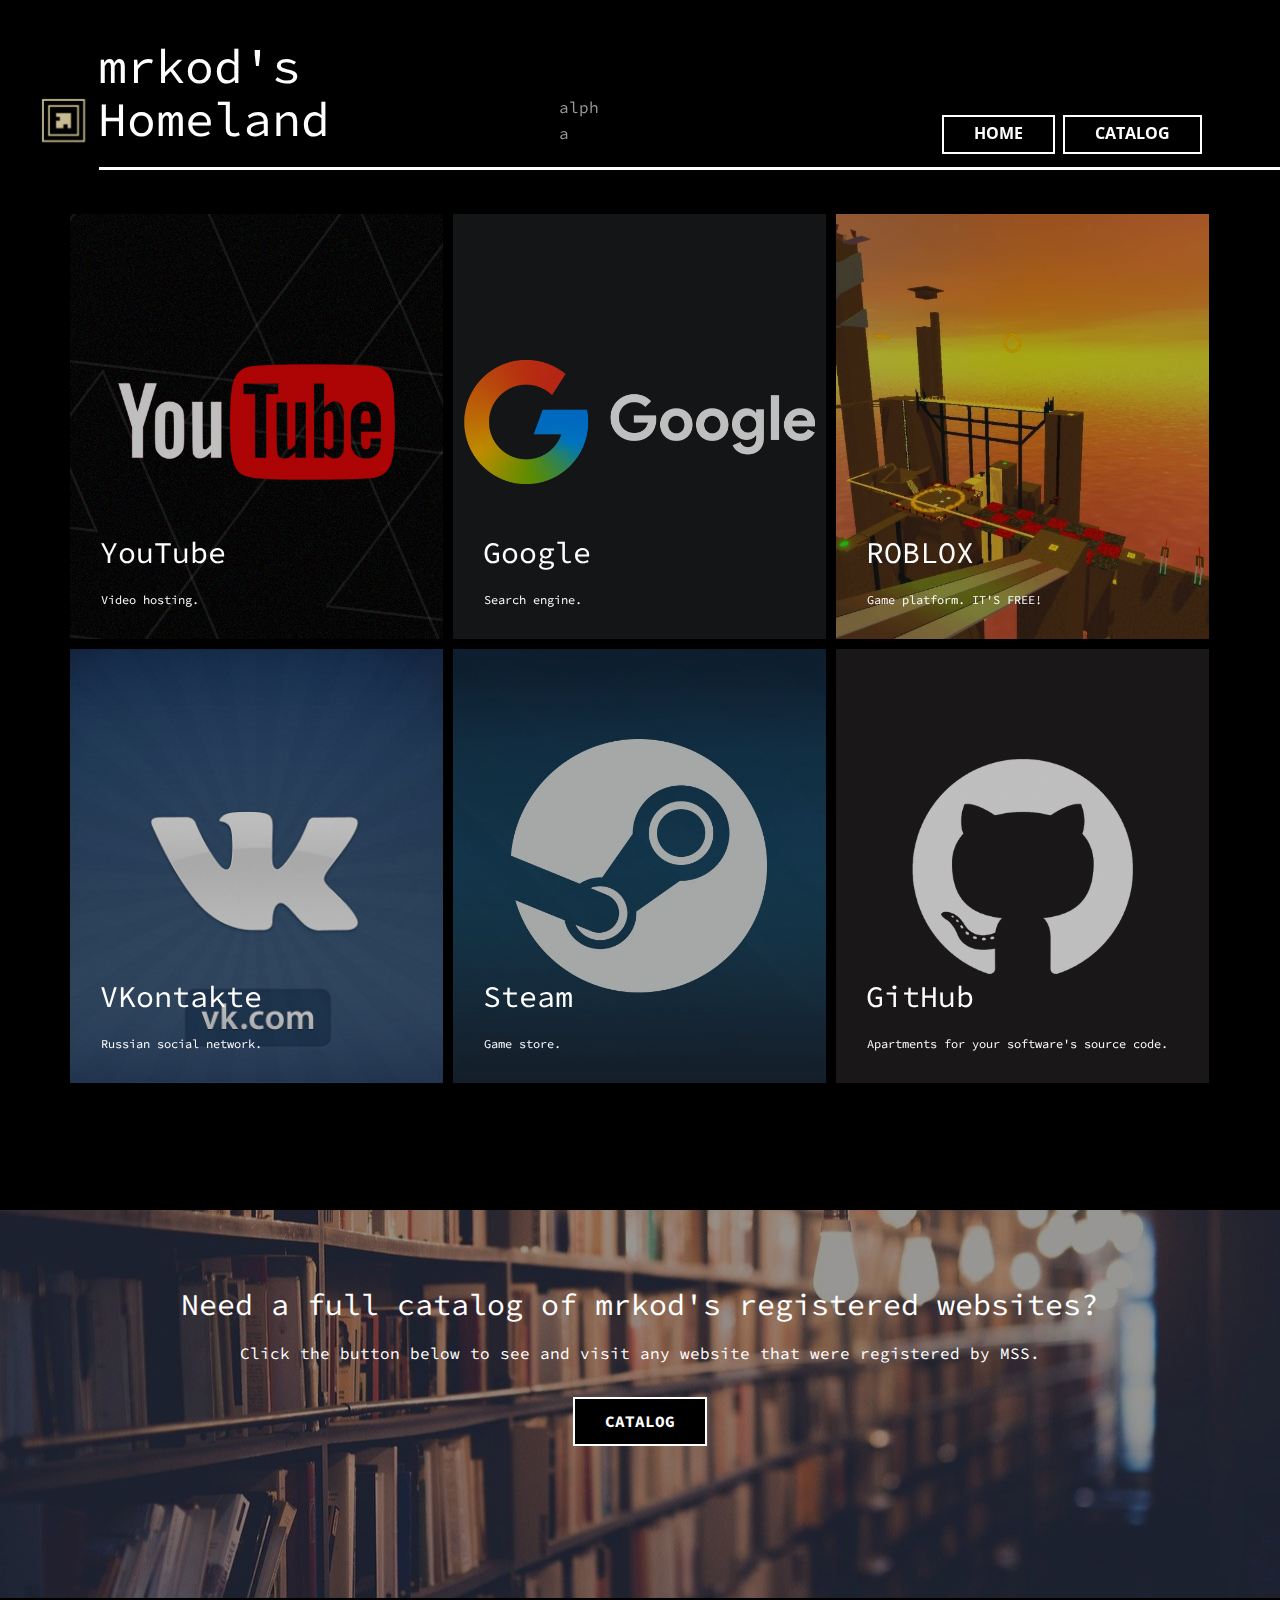
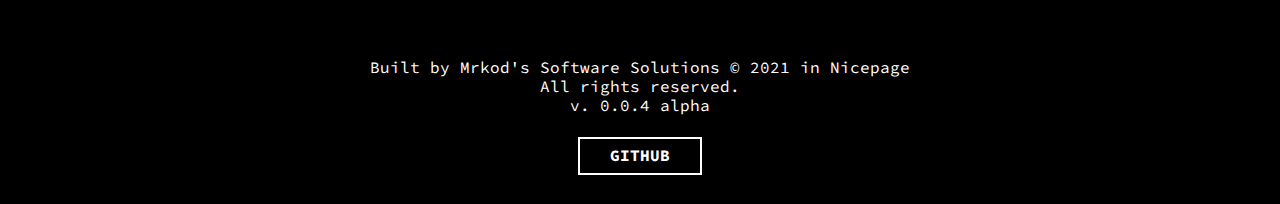
<file: index.html>
﻿<!DOCTYPE html>
<html style="font-size: 16px;" lang="en">
  <head>
    <meta name="viewport" content="width=device-width, initial-scale=1.0">
    <meta charset="utf-8">
    <meta name="keywords" content="mrkod's Homeland, mrkod's most used, Need a full catalog of mrkod's registered websites?">
    <meta name="description" content="">
    <meta name="page_type" content="np-template-header-footer-from-plugin">
    <title>Home</title>
    <link rel="stylesheet" href="nicepage.css" media="screen">
<link rel="stylesheet" href="Home.css" media="screen">
    <script class="u-script" type="text/javascript" src="jquery.js" defer=""></script>
    <script class="u-script" type="text/javascript" src="nicepage.js" defer=""></script>
    <meta name="generator" content="Nicepage 3.7.1, nicepage.com">
    <link id="u-theme-google-font" rel="stylesheet" href="https://fonts.googleapis.com/css?family=Roboto:100,100i,300,300i,400,400i,500,500i,700,700i,900,900i|Open+Sans:300,300i,400,400i,600,600i,700,700i,800,800i">
    <link id="u-page-google-font" rel="stylesheet" href="https://fonts.googleapis.com/css?family=Source+Code+Pro:200,200i,300,300i,400,400i,500,500i,600,600i,700,700i,900,900i">
    <script>
        console.log('Hello World!');
    </script>
    
    
    <script type="application/ld+json">{
		"@context": "http://schema.org",
		"@type": "Organization",
		"name": "Homeland",
		"url": "index.html"
}</script>
    <meta property="og:title" content="Home">
    <meta property="og:type" content="website">
    <meta name="theme-color" content="#478ac9">
    <link rel="canonical" href="index.html">
    <meta property="og:url" content="index.html">
  </head>
  <body data-home-page="Home.html" data-home-page-title="Home" class="u-black u-body u-overlap u-overlap-contrast"><header class="u-black u-clearfix u-header u-header" id="sec-d549"><div class="u-clearfix u-sheet u-sheet-1">
      <script>
        console.log('Hello World!');
    </script>
        <h1 class="u-custom-font u-text u-text-1" data-animation-name="fadeIn" data-animation-duration="1000" data-animation-delay="1000" data-animation-direction="Up">
          <a class="u-active-none u-border-none u-btn u-button-link u-button-style u-hidden-xs u-hover-none u-none u-text-white u-btn-1" href="Home.html" data-page-id="243104971" data-animation-name="fadeIn" data-animation-duration="1000" data-animation-delay="0">mrkod's Homeland</a>
        </h1>
        <img src="images/A_4QxhiEzZc.jpg" alt="" class="u-image u-image-default u-preserve-proportions u-image-1" data-image-width="643" data-image-height="643" data-animation-name="zoomIn" data-animation-duration="1000" data-animation-delay="0" data-animation-direction="" data-href="Home.html" data-page-id="243104971">
        <p class="u-custom-font u-text u-text-grey-40 u-text-2" data-animation-name="fadeIn" data-animation-duration="1000" data-animation-delay="2750" data-animation-direction="Down">alpha</p>
        <div class="u-border-3 u-border-white u-line u-line-horizontal u-line-1" data-animation-name="slideIn" data-animation-duration="1500" data-animation-delay="250" data-animation-direction="Right"></div>
        <a href="Catalog.html" data-page-id="74045300" class="u-border-2 u-border-hover-white u-border-white u-btn u-button-style u-custom-font u-hover-white u-none u-text-hover-black u-text-white u-btn-2" data-animation-name="fadeIn" data-animation-duration="1000" data-animation-delay="2000" data-animation-direction="Up">Catalog</a>
        <a href="Home.html" data-page-id="243104971" class="u-border-2 u-border-hover-white u-border-white u-btn u-button-style u-custom-font u-hover-white u-none u-text-hover-black u-text-white u-btn-3" data-animation-name="fadeIn" data-animation-duration="1000" data-animation-delay="2000" data-animation-direction="Up">Home</a>
      </div></header>
    <section class="u-clearfix u-section-1" id="sec-9895">
      <div class="u-clearfix u-sheet u-sheet-1">
        <div class="u-border-3 u-border-white u-line u-line-horizontal u-line-1" data-animation-name="slideIn" data-animation-duration="1500" data-animation-delay="250" data-animation-direction="Right"></div>
        <h1 class="u-custom-font u-text u-text-1" data-animation-name="fadeIn" data-animation-duration="1000" data-animation-delay="1750" data-animation-direction="Down">mrkod's most used</h1>
        <div class="u-expanded-width u-list u-repeater u-list-1">
          <div class="u-container-style u-effect-hover-zoom u-list-item u-repeater-item u-shading u-list-item-1" data-image-width="1200" data-image-height="700" data-href="https://youtube.com" data-animation-name="zoomIn" data-animation-duration="1000" data-animation-delay="2500" data-animation-direction="">
            <div class="u-background-effect u-expanded">
              <div class="u-background-effect-image u-expanded u-image u-shading u-image-1" data-image-width="1200" data-image-height="700" data-href="https://youtube.com"></div>
            </div>
            <div class="u-container-layout u-similar-container u-valign-bottom u-container-layout-1">
              <h3 class="u-custom-font u-text u-text-2">YouTube</h3>
              <p class="u-custom-font u-text u-text-3">Video hosting.</p>
            </div>
          </div>
          <div class="u-container-style u-effect-hover-zoom u-list-item u-repeater-item u-shading u-list-item-2" data-image-width="1064" data-image-height="798" data-href="https://google.com" data-animation-name="zoomIn" data-animation-duration="1000" data-animation-delay="2500" data-animation-direction="">
            <div class="u-background-effect u-expanded">
              <div class="u-background-effect-image u-expanded u-image u-shading u-image-2" data-image-width="1064" data-image-height="798" data-href="https://google.com"></div>
            </div>
            <div class="u-container-layout u-similar-container u-valign-bottom u-container-layout-2">
              <h3 class="u-custom-font u-text u-text-4">Google</h3>
              <p class="u-custom-font u-text u-text-5">Search engine.</p>
            </div>
          </div>
          <div class="u-container-style u-effect-hover-zoom u-list-item u-repeater-item u-shading u-list-item-3" data-image-width="1327" data-image-height="748" data-href="https://roblox.com" data-animation-name="zoomIn" data-animation-duration="1000" data-animation-delay="2500" data-animation-direction="">
            <div class="u-background-effect u-expanded">
              <div class="u-background-effect-image u-expanded u-image u-shading u-image-3" data-image-width="1327" data-image-height="748" data-href="https://roblox.com"></div>
            </div>
            <div class="u-container-layout u-similar-container u-valign-bottom u-container-layout-3">
              <h3 class="u-custom-font u-text u-text-6">ROBLOX</h3>
              <p class="u-custom-font u-text u-text-7">Game platform. IT'S FREE!</p>
            </div>
          </div>
          <div class="u-container-style u-custom-background u-effect-hover-zoom u-list-item u-repeater-item u-list-item-4" data-image-width="1200" data-image-height="700" data-href="https://vk.com" data-animation-name="zoomIn" data-animation-duration="1000" data-animation-delay="2500" data-animation-direction="">
            <div class="u-background-effect u-expanded">
              <div class="u-background-effect-image u-expanded u-image u-shading u-image-4" data-image-width="1280" data-image-height="900" data-href="https://roblox.com"></div>
            </div>
            <div class="u-container-layout u-similar-container u-valign-bottom u-container-layout-4">
              <h3 class="u-custom-font u-text u-text-8">VKontakte</h3>
              <p class="u-custom-font u-text u-text-9">Russian social network.</p>
            </div>
          </div>
          <div class="u-container-style u-custom-background u-effect-hover-zoom u-list-item u-repeater-item u-list-item-5" data-image-width="1200" data-image-height="700" data-href="https://steampowered.com" data-animation-name="zoomIn" data-animation-duration="1000" data-animation-delay="2500" data-animation-direction="">
            <div class="u-background-effect u-expanded">
              <div class="u-background-effect-image u-expanded u-image u-shading u-image-5" data-image-width="1200" data-image-height="800" data-href="https://roblox.com"></div>
            </div>
            <div class="u-container-layout u-similar-container u-valign-bottom u-container-layout-5">
              <h3 class="u-custom-font u-text u-text-10">Steam</h3>
              <p class="u-custom-font u-text u-text-11">Game store.</p>
            </div>
          </div>
          <div class="u-container-style u-custom-background u-effect-hover-zoom u-list-item u-repeater-item u-list-item-6" data-image-width="1200" data-image-height="700" data-href="https://github.com" data-animation-name="zoomIn" data-animation-duration="1000" data-animation-delay="2500" data-animation-direction="">
            <div class="u-background-effect u-expanded">
              <div class="u-background-effect-image u-expanded u-image u-shading u-image-6" data-image-width="1280" data-image-height="640" data-href="https://roblox.com"></div>
            </div>
            <div class="u-container-layout u-similar-container u-valign-bottom u-container-layout-6">
              <h3 class="u-custom-font u-text u-text-12">GitHub</h3>
              <p class="u-custom-font u-text u-text-13">Apartments for your software's source code.</p>
            </div>
          </div>
        </div>
      </div>
    </section>
    <section class="skrollable u-align-center u-clearfix u-image u-shading u-section-2" src="" data-image-width="1280" data-image-height="1183" id="sec-ae15">
      <div class="u-align-center u-clearfix u-sheet u-sheet-1">
        <h2 class="u-custom-font u-text u-text-1">Need a full catalog of mrkod's registered websites?</h2>
        <p class="u-custom-font u-text u-text-2">Click the button below to see and visit any website that were registered by MSS.</p>
        <a href="Catalog.html" data-page-id="74045300" class="u-active-grey-40 u-black u-border-2 u-border-white u-btn u-button-style u-custom-font u-hover-white u-text-active-black u-text-hover-black u-text-white u-btn-1">Catalog</a>
      </div>
    </section>
    
    
    <footer class="u-align-left u-black u-clearfix u-footer u-footer" id="sec-1e3e"><div class="u-clearfix u-sheet u-sheet-1">
        <h6 class="u-align-center u-custom-font u-text u-text-1">Built by Mrkod's Software Solutions © 2021 in Nicepage<br>All rights reserved.<br>v. 0.0.4 alpha
        </h6>
        <a href="https://github.com/MSS00" class="u-active-grey-40 u-black u-border-2 u-border-active-black u-border-hover-black u-border-white u-btn u-button-style u-custom-font u-hover-white u-text-hover-black u-text-white u-btn-1">github</a>
      </div></footer>
  </body>
</html>
</file>
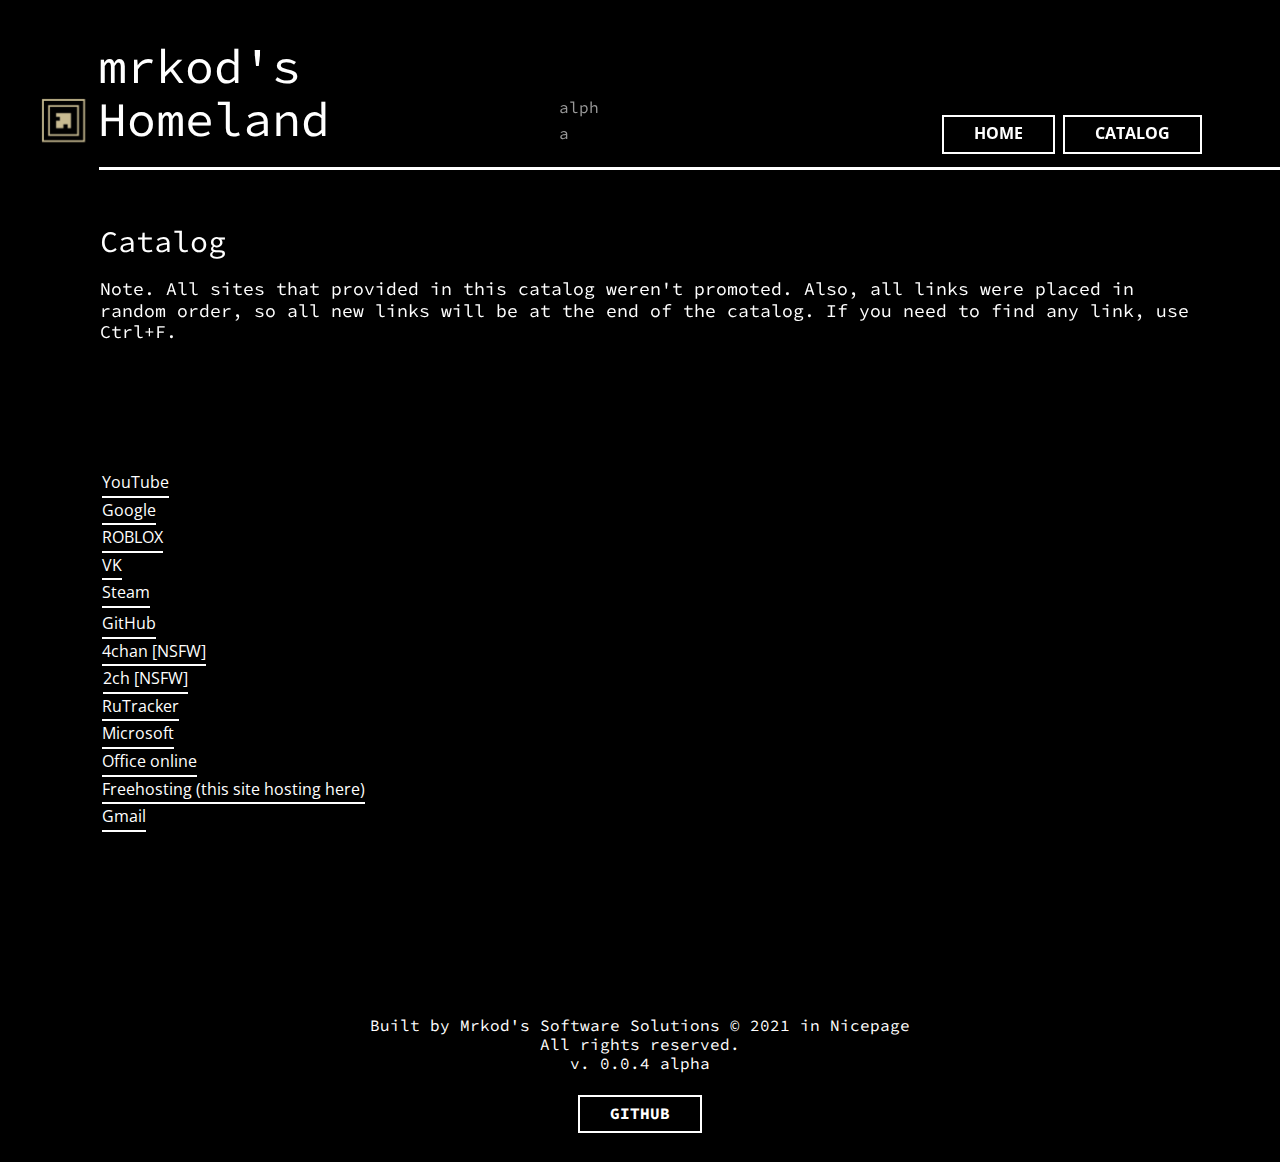
<file: Catalog.html>
﻿<!DOCTYPE html>
<html style="font-size: 16px;" lang="en">
  <head>
    <meta name="viewport" content="width=device-width, initial-scale=1.0">
    <meta charset="utf-8">
    <meta name="keywords" content="mrkod's Homeland">
    <meta name="description" content="">
    <meta name="page_type" content="np-template-header-footer-from-plugin">
    <title>Catalog</title>
    <link rel="stylesheet" href="nicepage.css" media="screen">
<link rel="stylesheet" href="Catalog.css" media="screen">
    <script class="u-script" type="text/javascript" src="jquery.js" defer=""></script>
    <script class="u-script" type="text/javascript" src="nicepage.js" defer=""></script>
    <meta name="generator" content="Nicepage 3.7.1, nicepage.com">
    <link id="u-theme-google-font" rel="stylesheet" href="https://fonts.googleapis.com/css?family=Roboto:100,100i,300,300i,400,400i,500,500i,700,700i,900,900i|Open+Sans:300,300i,400,400i,600,600i,700,700i,800,800i">
    <link id="u-page-google-font" rel="stylesheet" href="https://fonts.googleapis.com/css?family=Source+Code+Pro:200,200i,300,300i,400,400i,500,500i,600,600i,700,700i,900,900i">
    <script>
        console.log('Hello World!');
    </script>
    
    
    <script type="application/ld+json">{
		"@context": "http://schema.org",
		"@type": "Organization",
		"name": "Homeland",
		"url": "index.html"
}</script>
    <meta property="og:title" content="Catalog">
    <meta property="og:type" content="website">
    <meta name="theme-color" content="#478ac9">
    <link rel="canonical" href="index.html">
    <meta property="og:url" content="index.html">
  </head>
  <body class="u-body"><header class="u-black u-clearfix u-header u-header" id="sec-d549"><div class="u-clearfix u-sheet u-sheet-1">
        <h1 class="u-custom-font u-text u-text-1" data-animation-name="fadeIn" data-animation-duration="1000" data-animation-delay="1000" data-animation-direction="Up">
          <a class="u-active-none u-border-none u-btn u-button-link u-button-style u-hidden-xs u-hover-none u-none u-text-white u-btn-1" href="Home.html" data-page-id="243104971" data-animation-name="fadeIn" data-animation-duration="1000" data-animation-delay="0">mrkod's Homeland</a>
        </h1>
        <img src="images/A_4QxhiEzZc.jpg" alt="" class="u-image u-image-default u-preserve-proportions u-image-1" data-image-width="643" data-image-height="643" data-animation-name="zoomIn" data-animation-duration="1000" data-animation-delay="0" data-animation-direction="" data-href="Home.html" data-page-id="243104971">
        <p class="u-custom-font u-text u-text-grey-40 u-text-2" data-animation-name="fadeIn" data-animation-duration="1000" data-animation-delay="2750" data-animation-direction="Down">alpha</p>
        <div class="u-border-3 u-border-white u-line u-line-horizontal u-line-1" data-animation-name="slideIn" data-animation-duration="1500" data-animation-delay="250" data-animation-direction="Right"></div>
        <a href="Catalog.html" data-page-id="74045300" class="u-border-2 u-border-hover-white u-border-white u-btn u-button-style u-custom-font u-hover-white u-none u-text-hover-black u-text-white u-btn-2" data-animation-name="fadeIn" data-animation-duration="1000" data-animation-delay="2000" data-animation-direction="Up">Catalog</a>
        <a href="Home.html" data-page-id="243104971" class="u-border-2 u-border-hover-white u-border-white u-btn u-button-style u-custom-font u-hover-white u-none u-text-hover-black u-text-white u-btn-3" data-animation-name="fadeIn" data-animation-duration="1000" data-animation-delay="2000" data-animation-direction="Up">Home</a>
      </div></header>
    <section class="u-black u-clearfix u-section-1" id="sec-7aa0">
      <div class="u-clearfix u-sheet u-sheet-1">
        <h1 class="u-custom-font u-text u-text-1" data-animation-name="zoomIn" data-animation-duration="1000" data-animation-delay="1500" data-animation-direction="">Catalog</h1>
        <h6 class="u-custom-font u-text u-text-2" data-animation-name="zoomIn" data-animation-duration="1000" data-animation-delay="1750" data-animation-direction="">Note. All sites that provided in this catalog weren't promoted. Also, all links were placed in random order, so all new links will be at the end of the catalog. If you need to find any link, use Ctrl+F.</h6>
      </div>
    </section>
    <section class="u-align-left u-black u-clearfix u-section-2" id="sec-d6d7">
      <div class="u-clearfix u-sheet u-sheet-1">
        <a href="https://youtube.com" class="u-active-none u-border-2 u-border-active-white u-border-hover-grey-40 u-border-white u-btn u-button-style u-hover-none u-none u-text-active-white u-text-body-alt-color u-text-hover-grey-40 u-btn-1">YouTube</a>
        <a href="https://google.com" class="u-active-none u-border-2 u-border-active-white u-border-hover-grey-40 u-border-white u-btn u-button-style u-hover-none u-none u-text-active-white u-text-body-alt-color u-text-hover-grey-40 u-btn-2">Google</a>
        <a href="https://roblox.com" class="u-active-none u-border-2 u-border-active-white u-border-hover-grey-40 u-border-white u-btn u-button-style u-hover-none u-none u-text-active-white u-text-body-alt-color u-text-hover-grey-40 u-btn-3">ROBLOX</a>
        <a href="https://vk.com" class="u-active-none u-border-2 u-border-active-white u-border-hover-grey-40 u-border-white u-btn u-button-style u-hover-none u-none u-text-active-white u-text-body-alt-color u-text-hover-grey-40 u-btn-4">VK</a>
        <a href="https://steampowered.com" class="u-active-none u-border-2 u-border-active-white u-border-hover-grey-40 u-border-white u-btn u-button-style u-hover-none u-none u-text-active-white u-text-body-alt-color u-text-hover-grey-40 u-btn-5">Steam</a>
        <a href="https://github.com" class="u-active-none u-border-2 u-border-active-white u-border-hover-grey-40 u-border-white u-btn u-button-style u-hover-none u-none u-text-active-white u-text-body-alt-color u-text-hover-grey-40 u-btn-6">GitHub</a>
        <a href="https://4chan.org" class="u-active-none u-border-2 u-border-active-white u-border-hover-grey-40 u-border-white u-btn u-button-style u-hover-none u-none u-text-active-white u-text-body-alt-color u-text-hover-grey-40 u-btn-7">4chan [NSFW]</a>
        <a href="https://2ch.hk" class="u-active-none u-border-2 u-border-active-white u-border-hover-grey-40 u-border-white u-btn u-button-style u-hover-none u-none u-text-active-white u-text-body-alt-color u-text-hover-grey-40 u-btn-8">2ch [NSFW]</a>
        <a href="https://rutracker.org" class="u-active-none u-border-2 u-border-active-white u-border-hover-grey-40 u-border-white u-btn u-button-style u-hover-none u-none u-text-active-white u-text-body-alt-color u-text-hover-grey-40 u-btn-9">RuTracker</a>
        <a href="https://microsoft.com" class="u-active-none u-border-2 u-border-active-white u-border-hover-grey-40 u-border-white u-btn u-button-style u-hover-none u-none u-text-active-white u-text-body-alt-color u-text-hover-grey-40 u-btn-10">Microsoft</a>
        <a href="https://office.com" class="u-active-none u-border-2 u-border-active-white u-border-hover-grey-40 u-border-white u-btn u-button-style u-hover-none u-none u-text-active-white u-text-body-alt-color u-text-hover-grey-40 u-btn-11">Office online</a>
        <a href="https://freehosting.io" class="u-active-none u-border-2 u-border-active-white u-border-hover-grey-40 u-border-white u-btn u-button-style u-hover-none u-none u-text-active-white u-text-body-alt-color u-text-hover-grey-40 u-btn-12">Freehosting (this site hosting here)</a>
        <a href="https://gmail.com" class="u-active-none u-border-2 u-border-active-white u-border-hover-grey-40 u-border-white u-btn u-button-style u-hover-none u-none u-text-active-white u-text-body-alt-color u-text-hover-grey-40 u-btn-13">Gmail<br>
        </a>
      </div>
    </section>
    
    
    <footer class="u-align-left u-black u-clearfix u-footer u-footer" id="sec-1e3e"><div class="u-clearfix u-sheet u-sheet-1">
        <h6 class="u-align-center u-custom-font u-text u-text-1">Built by Mrkod's Software Solutions © 2021 in Nicepage<br>All rights reserved.<br>v. 0.0.4 alpha
        </h6>
        <a href="https://github.com/MSS00" class="u-active-grey-40 u-black u-border-2 u-border-active-black u-border-hover-black u-border-white u-btn u-button-style u-custom-font u-hover-white u-text-hover-black u-text-white u-btn-1">github</a>
      </div></footer>
  </body>
</html>
</file>
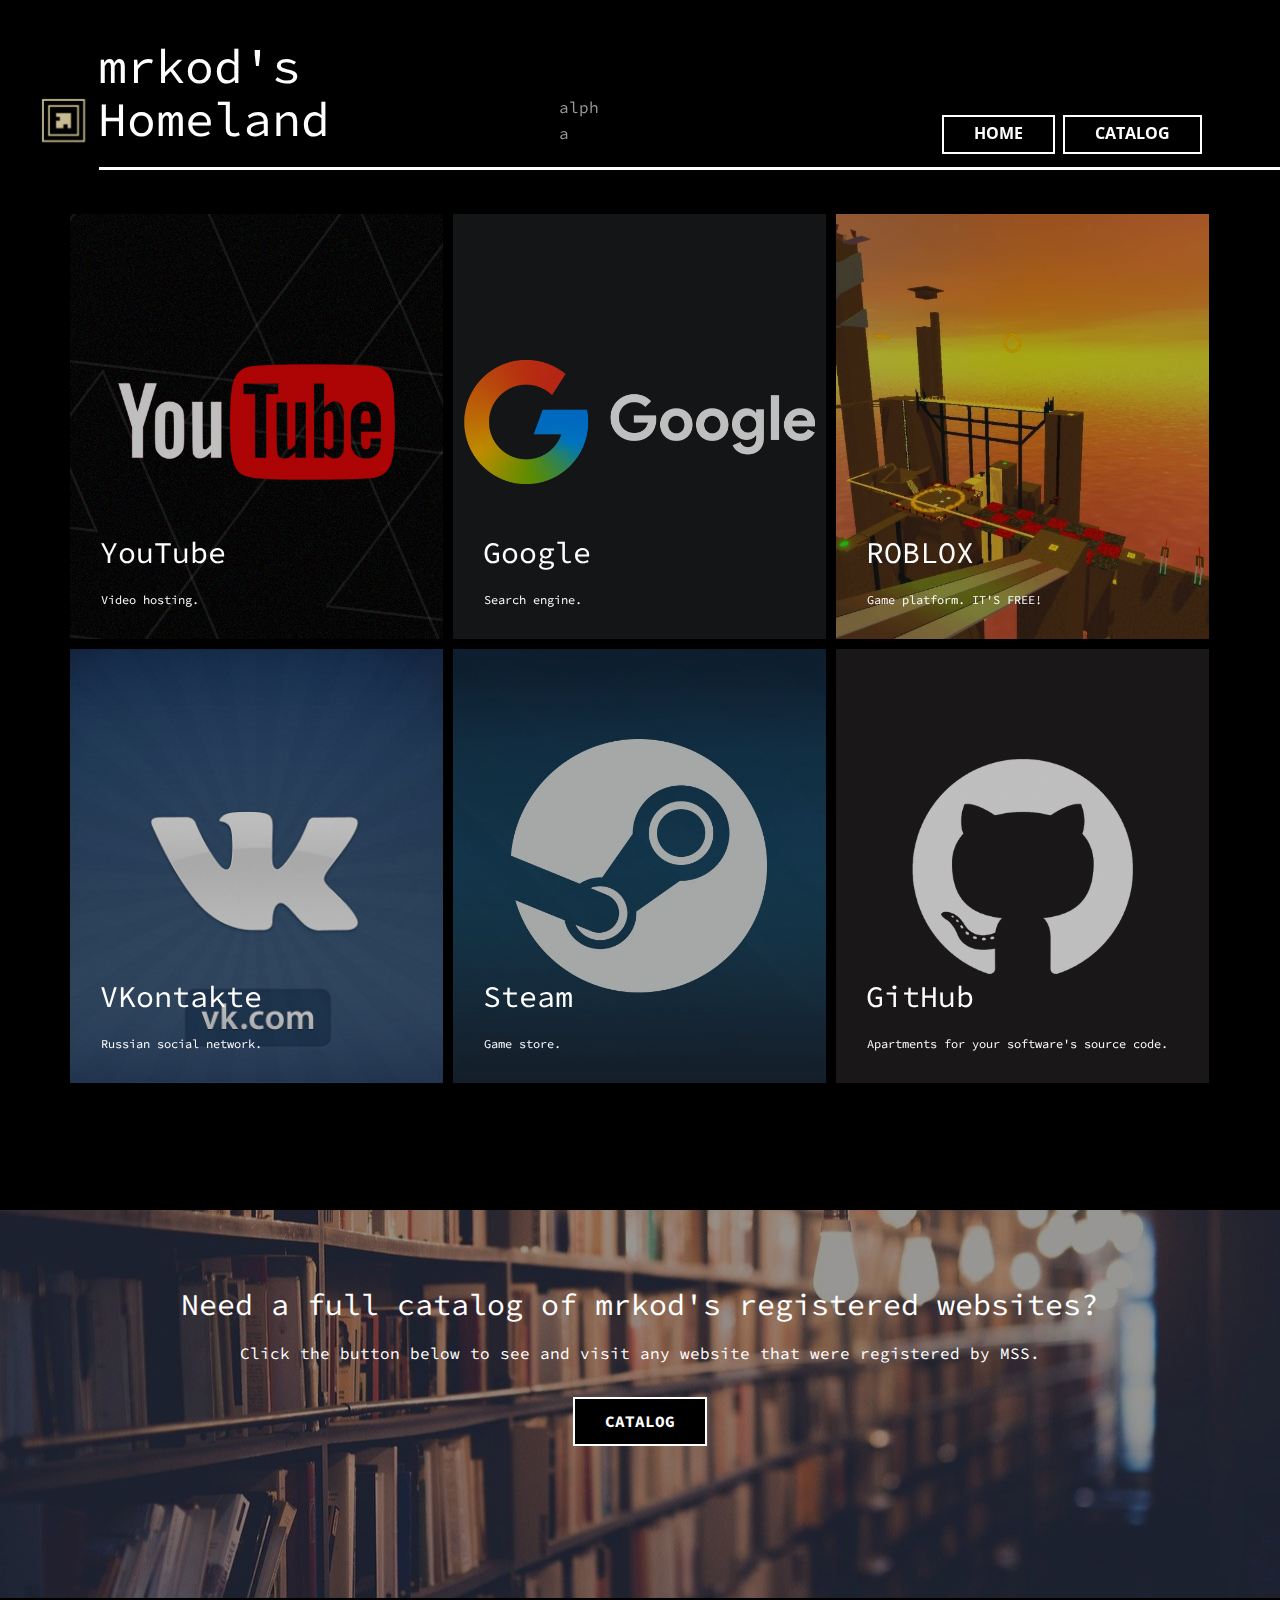
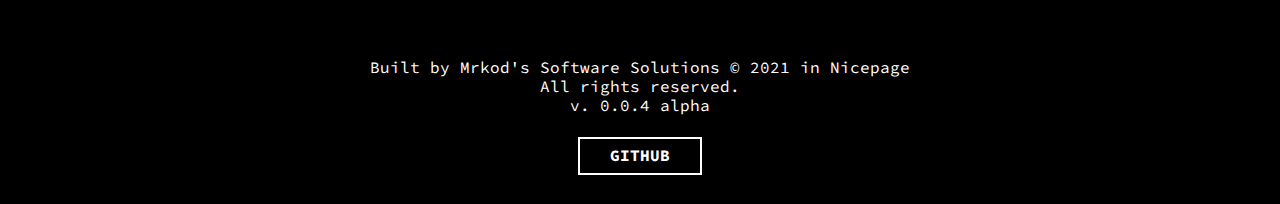
<file: Home.html>
﻿<!DOCTYPE html>
<html style="font-size: 16px;" lang="en">
  <head>
    <meta name="viewport" content="width=device-width, initial-scale=1.0">
    <meta charset="utf-8">
    <meta name="keywords" content="mrkod's Homeland, mrkod's most used, Need a full catalog of mrkod's registered websites?">
    <meta name="description" content="">
    <meta name="page_type" content="np-template-header-footer-from-plugin">
    <title>Home</title>
    <link rel="stylesheet" href="nicepage.css" media="screen">
<link rel="stylesheet" href="Home.css" media="screen">
    <script class="u-script" type="text/javascript" src="jquery.js" defer=""></script>
    <script class="u-script" type="text/javascript" src="nicepage.js" defer=""></script>
    <meta name="generator" content="Nicepage 3.7.1, nicepage.com">
    <link id="u-theme-google-font" rel="stylesheet" href="https://fonts.googleapis.com/css?family=Roboto:100,100i,300,300i,400,400i,500,500i,700,700i,900,900i|Open+Sans:300,300i,400,400i,600,600i,700,700i,800,800i">
    <link id="u-page-google-font" rel="stylesheet" href="https://fonts.googleapis.com/css?family=Source+Code+Pro:200,200i,300,300i,400,400i,500,500i,600,600i,700,700i,900,900i">
    
    
    
    <script type="application/ld+json">{
		"@context": "http://schema.org",
		"@type": "Organization",
		"name": "Homeland",
		"url": "index.html"
}</script>
    <meta property="og:title" content="Home">
    <meta property="og:type" content="website">
    <meta name="theme-color" content="#478ac9">
    <link rel="canonical" href="index.html">
    <meta property="og:url" content="index.html">
  </head>
  <body class="u-black u-body u-overlap u-overlap-contrast"><header class="u-black u-clearfix u-header u-header" id="sec-d549"><div class="u-clearfix u-sheet u-sheet-1">
      <script>
        console.log('Hello World!');
    </script>
        <h1 class="u-custom-font u-text u-text-1" data-animation-name="fadeIn" data-animation-duration="1000" data-animation-delay="1000" data-animation-direction="Up">
          <a class="u-active-none u-border-none u-btn u-button-link u-button-style u-hidden-xs u-hover-none u-none u-text-white u-btn-1" href="Home.html" data-page-id="243104971" data-animation-name="fadeIn" data-animation-duration="1000" data-animation-delay="0">mrkod's Homeland</a>
        </h1>
        <img src="images/A_4QxhiEzZc.jpg" alt="" class="u-image u-image-default u-preserve-proportions u-image-1" data-image-width="643" data-image-height="643" data-animation-name="zoomIn" data-animation-duration="1000" data-animation-delay="0" data-animation-direction="" data-href="Home.html" data-page-id="243104971">
        <p class="u-custom-font u-text u-text-grey-40 u-text-2" data-animation-name="fadeIn" data-animation-duration="1000" data-animation-delay="2750" data-animation-direction="Down">alpha</p>
        <div class="u-border-3 u-border-white u-line u-line-horizontal u-line-1" data-animation-name="slideIn" data-animation-duration="1500" data-animation-delay="250" data-animation-direction="Right"></div>
        <a href="Catalog.html" data-page-id="74045300" class="u-border-2 u-border-hover-white u-border-white u-btn u-button-style u-custom-font u-hover-white u-none u-text-hover-black u-text-white u-btn-2" data-animation-name="fadeIn" data-animation-duration="1000" data-animation-delay="2000" data-animation-direction="Up">Catalog</a>
        <a href="Home.html" data-page-id="243104971" class="u-border-2 u-border-hover-white u-border-white u-btn u-button-style u-custom-font u-hover-white u-none u-text-hover-black u-text-white u-btn-3" data-animation-name="fadeIn" data-animation-duration="1000" data-animation-delay="2000" data-animation-direction="Up">Home</a>
      </div></header>
    <section class="u-clearfix u-section-1" id="sec-9895">
      <div class="u-clearfix u-sheet u-sheet-1">
        <div class="u-border-3 u-border-white u-line u-line-horizontal u-line-1" data-animation-name="slideIn" data-animation-duration="1500" data-animation-delay="250" data-animation-direction="Right"></div>
        <h1 class="u-custom-font u-text u-text-1" data-animation-name="fadeIn" data-animation-duration="1000" data-animation-delay="1750" data-animation-direction="Down">mrkod's most used</h1>
        <div class="u-expanded-width u-list u-repeater u-list-1">
          <div class="u-container-style u-effect-hover-zoom u-list-item u-repeater-item u-shading u-list-item-1" data-image-width="1200" data-image-height="700" data-href="https://youtube.com" data-animation-name="zoomIn" data-animation-duration="1000" data-animation-delay="2500" data-animation-direction="">
            <div class="u-background-effect u-expanded">
              <div class="u-background-effect-image u-expanded u-image u-shading u-image-1" data-image-width="1200" data-image-height="700" data-href="https://youtube.com"></div>
            </div>
            <div class="u-container-layout u-similar-container u-valign-bottom u-container-layout-1">
              <h3 class="u-custom-font u-text u-text-2">YouTube</h3>
              <p class="u-custom-font u-text u-text-3">Video hosting.</p>
            </div>
          </div>
          <div class="u-container-style u-effect-hover-zoom u-list-item u-repeater-item u-shading u-list-item-2" data-image-width="1064" data-image-height="798" data-href="https://google.com" data-animation-name="zoomIn" data-animation-duration="1000" data-animation-delay="2500" data-animation-direction="">
            <div class="u-background-effect u-expanded">
              <div class="u-background-effect-image u-expanded u-image u-shading u-image-2" data-image-width="1064" data-image-height="798" data-href="https://google.com"></div>
            </div>
            <div class="u-container-layout u-similar-container u-valign-bottom u-container-layout-2">
              <h3 class="u-custom-font u-text u-text-4">Google</h3>
              <p class="u-custom-font u-text u-text-5">Search engine.</p>
            </div>
          </div>
          <div class="u-container-style u-effect-hover-zoom u-list-item u-repeater-item u-shading u-list-item-3" data-image-width="1327" data-image-height="748" data-href="https://roblox.com" data-animation-name="zoomIn" data-animation-duration="1000" data-animation-delay="2500" data-animation-direction="">
            <div class="u-background-effect u-expanded">
              <div class="u-background-effect-image u-expanded u-image u-shading u-image-3" data-image-width="1327" data-image-height="748" data-href="https://roblox.com"></div>
            </div>
            <div class="u-container-layout u-similar-container u-valign-bottom u-container-layout-3">
              <h3 class="u-custom-font u-text u-text-6">ROBLOX</h3>
              <p class="u-custom-font u-text u-text-7">Game platform. IT'S FREE!</p>
            </div>
          </div>
          <div class="u-container-style u-custom-background u-effect-hover-zoom u-list-item u-repeater-item u-list-item-4" data-image-width="1200" data-image-height="700" data-href="https://vk.com" data-animation-name="zoomIn" data-animation-duration="1000" data-animation-delay="2500" data-animation-direction="">
            <div class="u-background-effect u-expanded">
              <div class="u-background-effect-image u-expanded u-image u-shading u-image-4" data-image-width="1280" data-image-height="900" data-href="https://roblox.com"></div>
            </div>
            <div class="u-container-layout u-similar-container u-valign-bottom u-container-layout-4">
              <h3 class="u-custom-font u-text u-text-8">VKontakte</h3>
              <p class="u-custom-font u-text u-text-9">Russian social network.</p>
            </div>
          </div>
          <div class="u-container-style u-custom-background u-effect-hover-zoom u-list-item u-repeater-item u-list-item-5" data-image-width="1200" data-image-height="700" data-href="https://steampowered.com" data-animation-name="zoomIn" data-animation-duration="1000" data-animation-delay="2500" data-animation-direction="">
            <div class="u-background-effect u-expanded">
              <div class="u-background-effect-image u-expanded u-image u-shading u-image-5" data-image-width="1200" data-image-height="800" data-href="https://roblox.com"></div>
            </div>
            <div class="u-container-layout u-similar-container u-valign-bottom u-container-layout-5">
              <h3 class="u-custom-font u-text u-text-10">Steam</h3>
              <p class="u-custom-font u-text u-text-11">Game store.</p>
            </div>
          </div>
          <div class="u-container-style u-custom-background u-effect-hover-zoom u-list-item u-repeater-item u-list-item-6" data-image-width="1200" data-image-height="700" data-href="https://github.com" data-animation-name="zoomIn" data-animation-duration="1000" data-animation-delay="2500" data-animation-direction="">
            <div class="u-background-effect u-expanded">
              <div class="u-background-effect-image u-expanded u-image u-shading u-image-6" data-image-width="1280" data-image-height="640" data-href="https://roblox.com"></div>
            </div>
            <div class="u-container-layout u-similar-container u-valign-bottom u-container-layout-6">
              <h3 class="u-custom-font u-text u-text-12">GitHub</h3>
              <p class="u-custom-font u-text u-text-13">Apartments for your software's source code.</p>
            </div>
          </div>
        </div>
      </div>
    </section>
    <section class="skrollable u-align-center u-clearfix u-image u-shading u-section-2" src="" data-image-width="1280" data-image-height="1183" id="sec-ae15">
      <div class="u-align-center u-clearfix u-sheet u-sheet-1">
        <h2 class="u-custom-font u-text u-text-1">Need a full catalog of mrkod's registered websites?</h2>
        <p class="u-custom-font u-text u-text-2">Click the button below to see and visit any website that were registered by MSS.</p>
        <a href="Catalog.html" data-page-id="74045300" class="u-active-grey-40 u-black u-border-2 u-border-white u-btn u-button-style u-custom-font u-hover-white u-text-active-black u-text-hover-black u-text-white u-btn-1">Catalog</a>
      </div>
    </section>
    
    
    <footer class="u-align-left u-black u-clearfix u-footer u-footer" id="sec-1e3e"><div class="u-clearfix u-sheet u-sheet-1">
        <h6 class="u-align-center u-custom-font u-text u-text-1">Built by Mrkod's Software Solutions © 2021 in Nicepage<br>All rights reserved.<br>v. 0.0.4 alpha
        </h6>
        <a href="https://github.com/MSS00" class="u-active-grey-40 u-black u-border-2 u-border-active-black u-border-hover-black u-border-white u-btn u-button-style u-custom-font u-hover-white u-text-hover-black u-text-white u-btn-1">github</a>
      </div></footer>
  </body>
</html>
</file>
